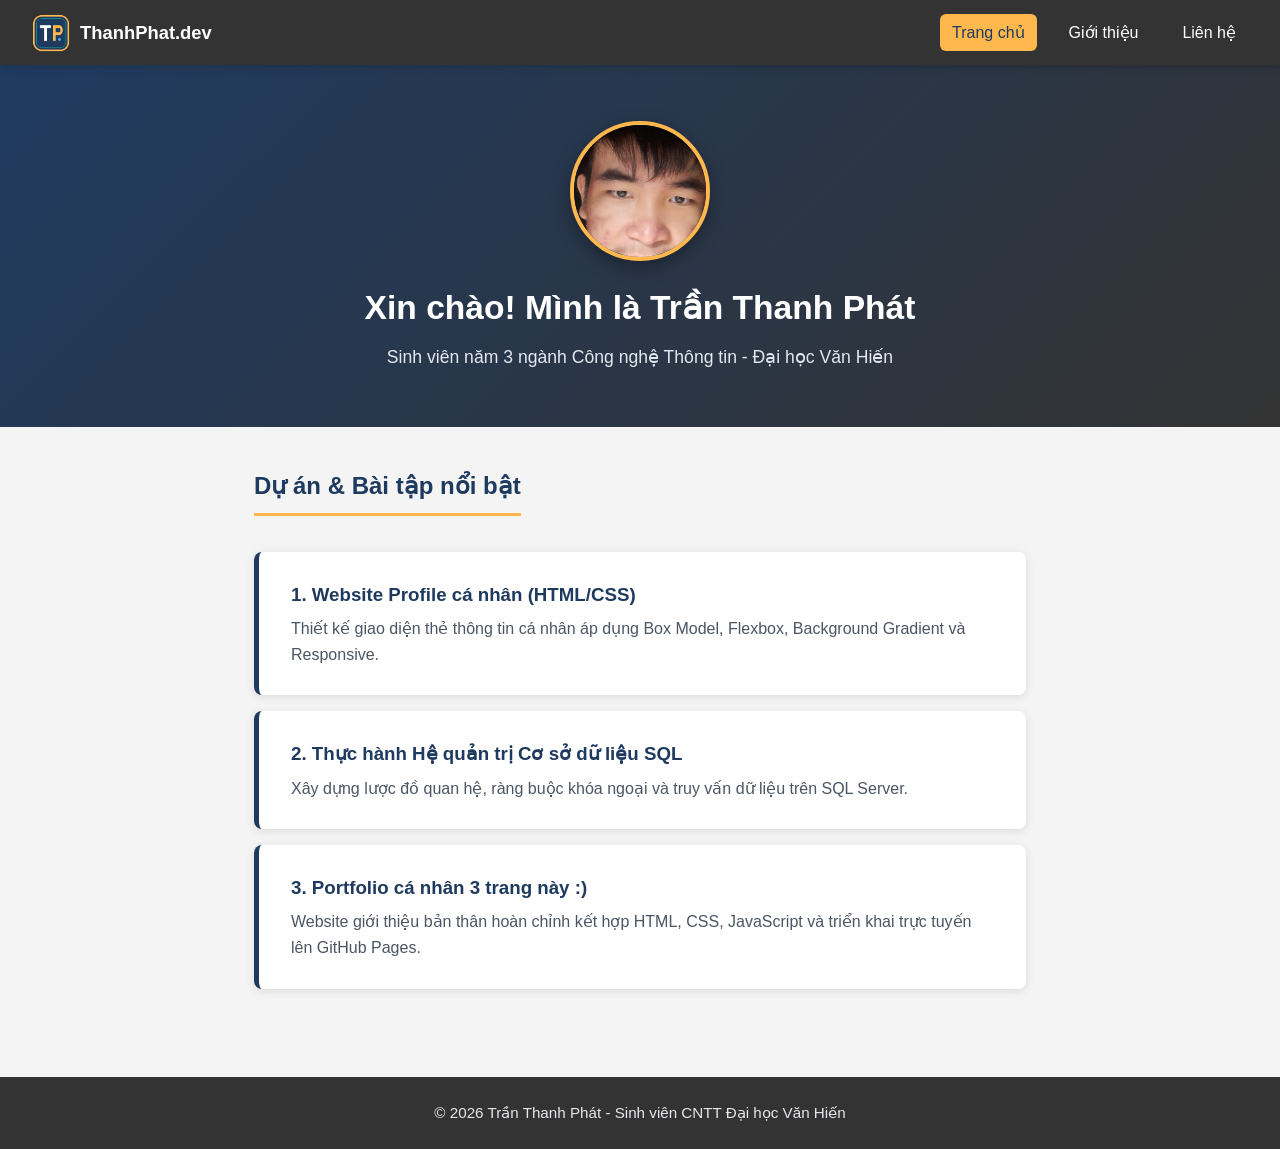
<file: index.html>
<!DOCTYPE html>
<html lang="vi">
<head>
    <meta charset="UTF-8">
    <meta name="viewport" content="width=device-width, initial-scale=1.0">
    <title>Trần Thanh Phát - Portfolio</title>
    <link rel="stylesheet" href="css/style.css">
</head>
<body>
    <nav>
        <a href="index.html" class="brand">
            <img src="images/logo.png" alt="Logo Trần Thanh Phát">
            <span>ThanhPhat.dev</span>
        </a>
        <div class="nav-links">
            <a href="index.html" class="active">Trang chủ</a>
            <a href="about.html">Giới thiệu</a>
            <a href="contact.html">Liên hệ</a>
        </div>
    </nav>

    <header>
        <div class="avatar-frame">
            <img src="images/avatar.jpg" alt="Ảnh chân dung Trần Thanh Phát">
        </div>
        <h1>Xin chào! Mình là Trần Thanh Phát</h1>
        <p>Sinh viên năm 3 ngành Công nghệ Thông tin - Đại học Văn Hiến</p>
    </header>

    <section>
        <h2>Dự án &amp; Bài tập nổi bật</h2>
        <div class="project">
            <h3>1. Website Profile cá nhân (HTML/CSS)</h3>
            <p>Thiết kế giao diện thẻ thông tin cá nhân áp dụng Box Model, Flexbox, Background Gradient và Responsive.</p>
        </div>
        <div class="project">
            <h3>2. Thực hành Hệ quản trị Cơ sở dữ liệu SQL</h3>
            <p>Xây dựng lược đồ quan hệ, ràng buộc khóa ngoại và truy vấn dữ liệu trên SQL Server.</p>
        </div>
        <div class="project">
            <h3>3. Portfolio cá nhân 3 trang này :)</h3>
            <p>Website giới thiệu bản thân hoàn chỉnh kết hợp HTML, CSS, JavaScript và triển khai trực tuyến lên GitHub Pages.</p>
        </div>
    </section>

    <footer>
        <p>&copy; 2026 Trần Thanh Phát - Sinh viên CNTT Đại học Văn Hiến</p>
    </footer>

    <script src="js/script.js"></script>
</body>
</html>
</file>
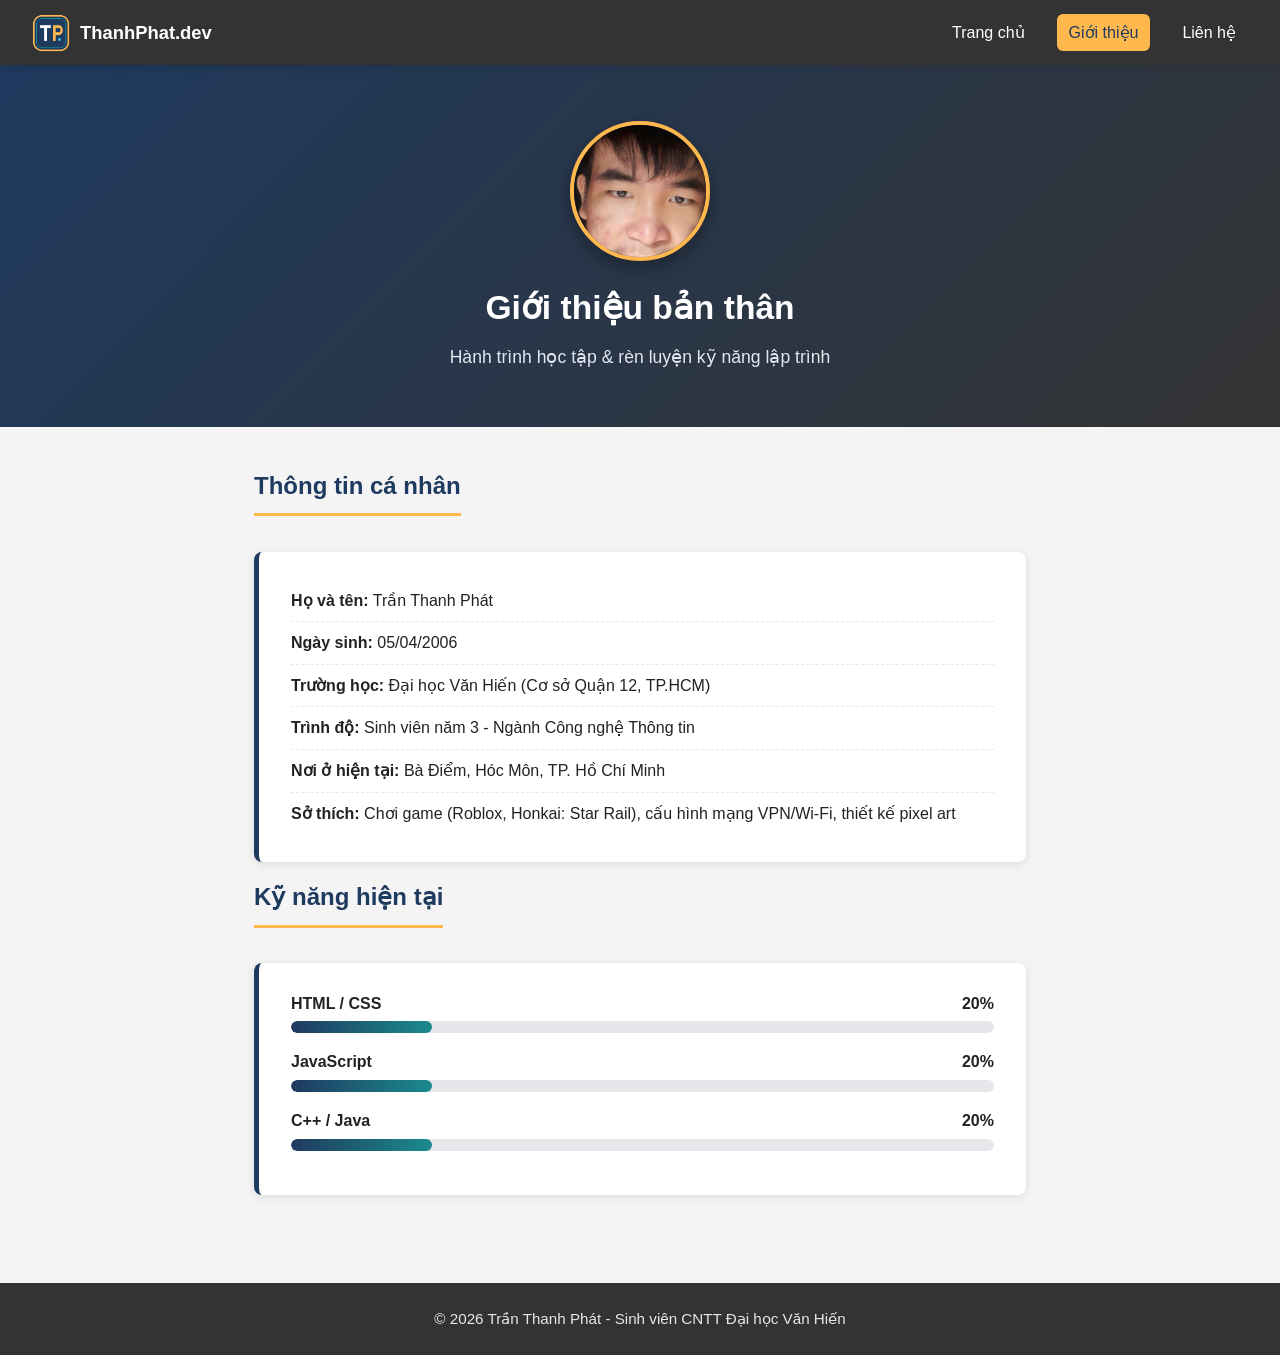
<file: about.html>
<!DOCTYPE html>
<html lang="vi">
<head>
    <meta charset="UTF-8">
    <meta name="viewport" content="width=device-width, initial-scale=1.0">
    <title>Giới thiệu - Trần Thanh Phát</title>
    <link rel="stylesheet" href="css/style.css">
</head>
<body>
    <nav>
        <a href="index.html" class="brand">
            <img src="images/logo.png" alt="Logo Trần Thanh Phát">
            <span>ThanhPhat.dev</span>
        </a>
        <div class="nav-links">
            <a href="index.html">Trang chủ</a>
            <a href="about.html" class="active">Giới thiệu</a>
            <a href="contact.html">Liên hệ</a>
        </div>
    </nav>

    <header>
        <div class="avatar-frame">
            <img src="images/avatar.jpg" alt="Ảnh chân dung Trần Thanh Phát">
        </div>
        <h1>Giới thiệu bản thân</h1>
        <p>Hành trình học tập &amp; rèn luyện kỹ năng lập trình</p>
    </header>

    <section>
        <h2>Thông tin cá nhân</h2>
        <div class="card">
            <ul class="info-list">
                <li><strong>Họ và tên:</strong> Trần Thanh Phát</li>
                <li><strong>Ngày sinh:</strong> 05/04/2006</li>
                <li><strong>Trường học:</strong> Đại học Văn Hiến (Cơ sở Quận 12, TP.HCM)</li>
                <li><strong>Trình độ:</strong> Sinh viên năm 3 - Ngành Công nghệ Thông tin</li>
                <li><strong>Nơi ở hiện tại:</strong> Bà Điểm, Hóc Môn, TP. Hồ Chí Minh</li>
                <li><strong>Sở thích:</strong> Chơi game (Roblox, Honkai: Star Rail), cấu hình mạng VPN/Wi-Fi, thiết kế pixel art</li>
            </ul>
        </div>

        <h2>Kỹ năng hiện tại</h2>
        <div class="card">
            <div class="skill-item">
                <div class="skill-header">
                    <span>HTML / CSS</span>
                    <span>20%</span>
                </div>
                <div class="skill-bar-bg">
                    <div class="skill-bar-fill" style="width: 20%;"></div>
                </div>
            </div>

            <div class="skill-item">
                <div class="skill-header">
                    <span>JavaScript</span>
                    <span>20%</span>
                </div>
                <div class="skill-bar-bg">
                    <div class="skill-bar-fill" style="width: 20%;"></div>
                </div>
            </div>

            <div class="skill-item">
                <div class="skill-header">
                    <span>C++ / Java</span>
                    <span>20%</span>
                </div>
                <div class="skill-bar-bg">
                    <div class="skill-bar-fill" style="width: 20%;"></div>
                </div>
            </div>
        </div>
    </section>

    <footer>
        <p>&copy; 2026 Trần Thanh Phát - Sinh viên CNTT Đại học Văn Hiến</p>
    </footer>

    <script src="js/script.js"></script>
</body>
</html>
</file>
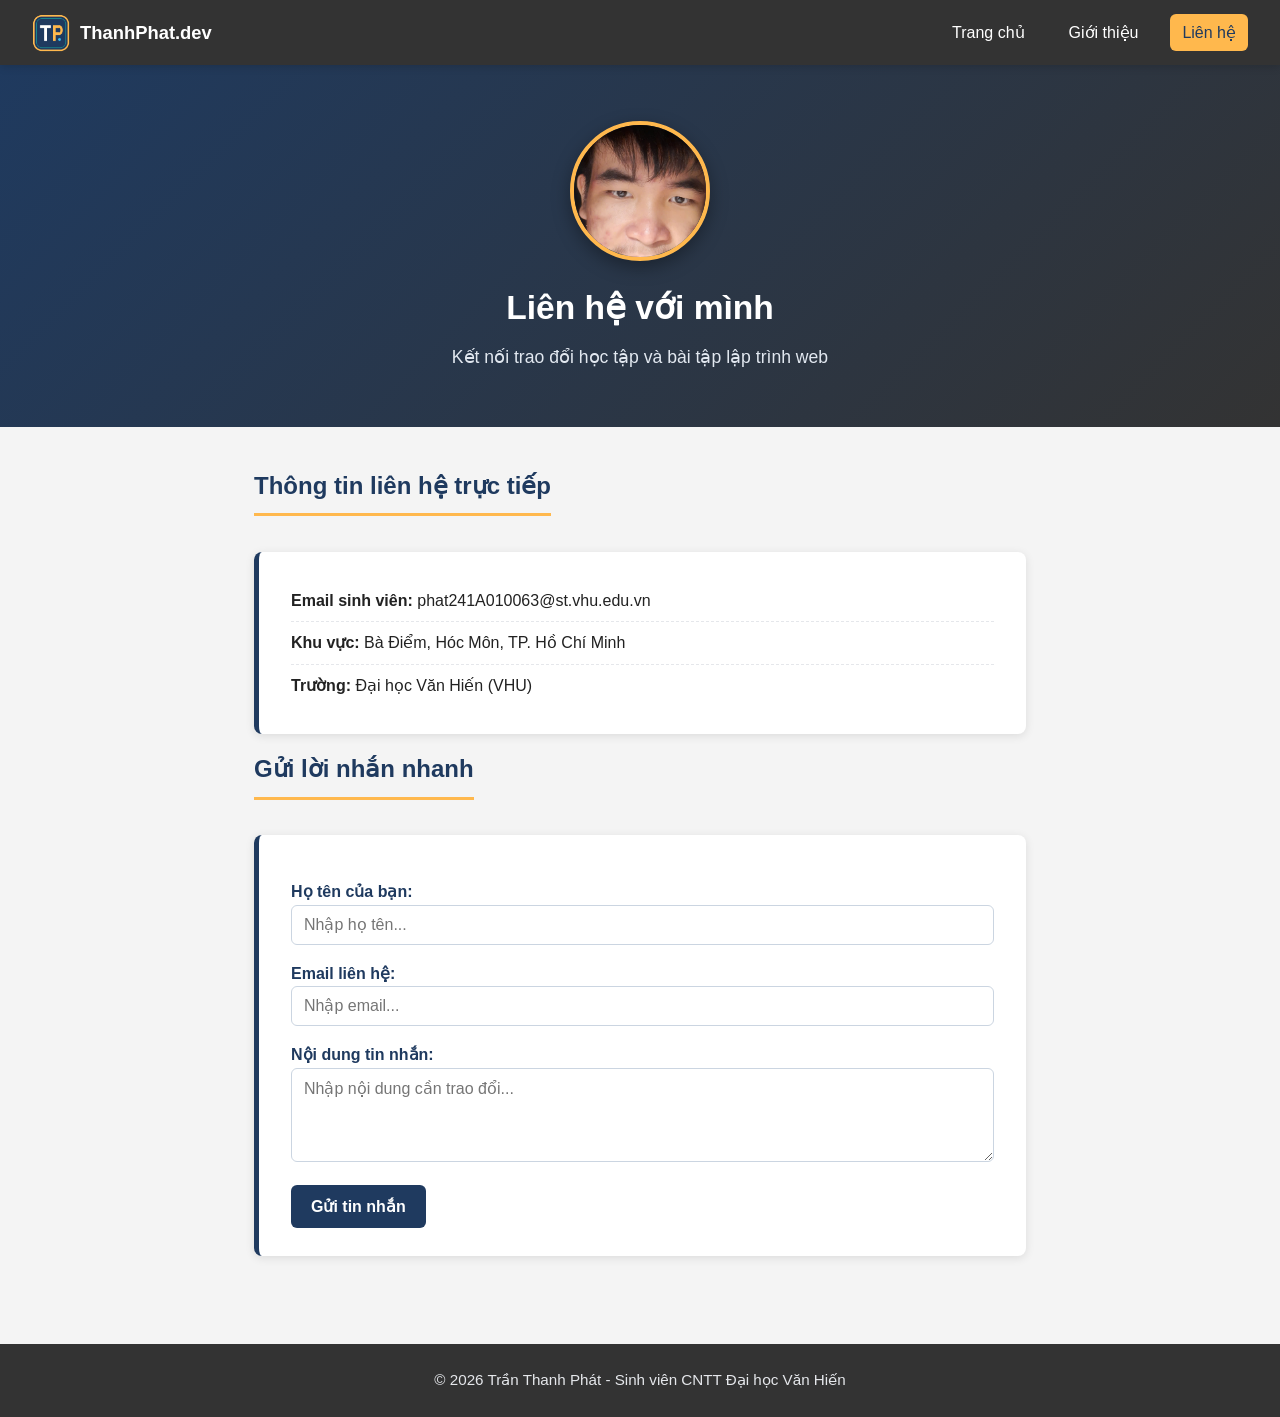
<file: contact.html>
<!DOCTYPE html>
<html lang="vi">
<head>
    <meta charset="UTF-8">
    <meta name="viewport" content="width=device-width, initial-scale=1.0">
    <title>Liên hệ - Trần Thanh Phát</title>
    <link rel="stylesheet" href="css/style.css">
</head>
<body>
    <nav>
        <a href="index.html" class="brand">
            <img src="images/logo.png" alt="Logo Trần Thanh Phát">
            <span>ThanhPhat.dev</span>
        </a>
        <div class="nav-links">
            <a href="index.html">Trang chủ</a>
            <a href="about.html">Giới thiệu</a>
            <a href="contact.html" class="active">Liên hệ</a>
        </div>
    </nav>

    <header>
        <div class="avatar-frame">
            <img src="images/avatar.jpg" alt="Ảnh chân dung Trần Thanh Phát">
        </div>
        <h1>Liên hệ với mình</h1>
        <p>Kết nối trao đổi học tập và bài tập lập trình web</p>
    </header>

    <section>
        <h2>Thông tin liên hệ trực tiếp</h2>
        <div class="card">
            <ul class="info-list">
                <li><strong>Email sinh viên:</strong> phat241A010063@st.vhu.edu.vn</li>
                <li><strong>Khu vực:</strong> Bà Điểm, Hóc Môn, TP. Hồ Chí Minh</li>
                <li><strong>Trường:</strong> Đại học Văn Hiến (VHU)</li>
            </ul>
        </div>

        <h2>Gửi lời nhắn nhanh</h2>
        <div class="card">
            <form id="contactForm" class="contact-form">
                <div>
                    <label for="name">Họ tên của bạn:</label>
                    <input type="text" id="name" placeholder="Nhập họ tên..." required>
                </div>
                <div>
                    <label for="email">Email liên hệ:</label>
                    <input type="email" id="email" placeholder="Nhập email..." required>
                </div>
                <div>
                    <label for="message">Nội dung tin nhắn:</label>
                    <textarea id="message" rows="4" placeholder="Nhập nội dung cần trao đổi..." required></textarea>
                </div>
                <button type="submit">Gửi tin nhắn</button>
            </form>
        </div>
    </section>

    <footer>
        <p>&copy; 2026 Trần Thanh Phát - Sinh viên CNTT Đại học Văn Hiến</p>
    </footer>

    <script src="js/script.js"></script>
</body>
</html>
</file>
<file: css/style.css>
/* ==========================================================
   style.css - Website Portfolio cá nhân (Trần Thanh Phát)
   ========================================================== */

* {
  margin: 0;
  padding: 0;
  box-sizing: border-box;
}

body {
  font-family: 'Segoe UI', Tahoma, Geneva, Verdana, sans-serif;
  line-height: 1.6;
  background: #f4f4f4;
  color: #222;
}

/* ----- Thanh điều hướng (Navigation) ----- */
nav {
  background: #333;
  padding: 0.85rem 2rem;
  display: flex;
  justify-content: space-between;
  align-items: center;
  position: sticky;
  top: 0;
  z-index: 100;
  box-shadow: 0 2px 8px rgba(0, 0, 0, 0.15);
}

.brand {
  display: flex;
  align-items: center;
  gap: 10px;
  color: #ffffff;
  text-decoration: none;
  font-weight: 700;
  font-size: 1.15rem;
}

.brand img {
  width: 38px;
  height: 38px;
  border-radius: 8px;
  object-fit: cover;
}

.nav-links {
  display: flex;
  gap: 1.25rem;
}

nav .nav-links a {
  color: white;
  text-decoration: none;
  font-weight: 500;
  padding: 6px 12px;
  border-radius: 6px;
  transition: background 0.25s, color 0.25s;
}

nav .nav-links a:hover,
nav .nav-links a.active {
  background: #ffb84d;
  color: #1f3a5f;
}

/* ----- Header ----- */
header {
  text-align: center;
  padding: 3.5rem 2rem;
  background: linear-gradient(135deg, #1f3a5f 0%, #333333 100%);
  color: white;
}

.avatar-frame {
  width: 140px;
  height: 140px;
  margin: 0 auto 1.25rem;
  border-radius: 50%;
  border: 4px solid #ffb84d;
  overflow: hidden;
  box-shadow: 0 6px 18px rgba(0, 0, 0, 0.35);
}

.avatar-frame img {
  width: 100%;
  height: 100%;
  object-fit: cover;
}

header h1 {
  font-size: 2.1rem;
  margin-bottom: 0.5rem;
}

header p {
  font-size: 1.1rem;
  color: #e2e8f0;
}

/* ----- Nội dung chính ----- */
section {
  padding: 2.5rem 1.5rem;
  max-width: 820px;
  margin: 0 auto;
}

section h2 {
  color: #1f3a5f;
  margin-bottom: 1.2rem;
  padding-bottom: 0.5rem;
  border-bottom: 3px solid #ffb84d;
  display: inline-block;
}

/* Thẻ dự án & thẻ nội dung */
.project,
.card {
  background: white;
  padding: 1.75rem 2rem;
  margin: 1rem 0;
  border-radius: 8px;
  box-shadow: 0 2px 10px rgba(0, 0, 0, 0.1);
  border-left: 5px solid #1f3a5f;
}

.project h3,
.card h3 {
  color: #1f3a5f;
  margin-bottom: 0.4rem;
}

.project p,
.card p {
  color: #4b5563;
}

/* ----- Danh sách thông tin cá nhân ----- */
.info-list {
  list-style: none;
}

.info-list li {
  padding: 8px 0;
  border-bottom: 1px dashed #e5e7eb;
}

.info-list li:last-child {
  border-bottom: none;
}

/* ----- Thanh kỹ năng (20%) ----- */
.skill-item {
  margin-bottom: 1rem;
}

.skill-header {
  display: flex;
  justify-content: space-between;
  font-weight: 600;
  margin-bottom: 5px;
}

.skill-bar-bg {
  width: 100%;
  height: 12px;
  background: #e5e7eb;
  border-radius: 999px;
  overflow: hidden;
}

.skill-bar-fill {
  height: 100%;
  background: linear-gradient(90deg, #1f3a5f, #1b8a8f);
  border-radius: 999px;
}

/* ----- Form liên hệ ----- */
.contact-form {
  display: flex;
  flex-direction: column;
  gap: 1rem;
  margin-top: 1rem;
}

.contact-form label {
  font-weight: 600;
  color: #1f3a5f;
}

.contact-form input,
.contact-form textarea {
  width: 100%;
  padding: 10px 12px;
  border: 1px solid #cbd5e1;
  border-radius: 6px;
  font-family: inherit;
  font-size: 1rem;
}

.contact-form button {
  background: #1f3a5f;
  color: white;
  border: none;
  padding: 12px 20px;
  font-size: 1rem;
  font-weight: 600;
  border-radius: 6px;
  cursor: pointer;
  align-self: flex-start;
  transition: background 0.25s;
}

.contact-form button:hover {
  background: #1b8a8f;
}

/* ----- Footer ----- */
footer {
  text-align: center;
  padding: 1.5rem;
  background: #333;
  color: #e5e7eb;
  margin-top: 2rem;
  font-size: 0.95rem;
}

/* ----- Responsive ----- */
@media (max-width: 600px) {
  nav {
    flex-direction: column;
    gap: 0.75rem;
  }

  header h1 {
    font-size: 1.65rem;
  }
}
</file>
